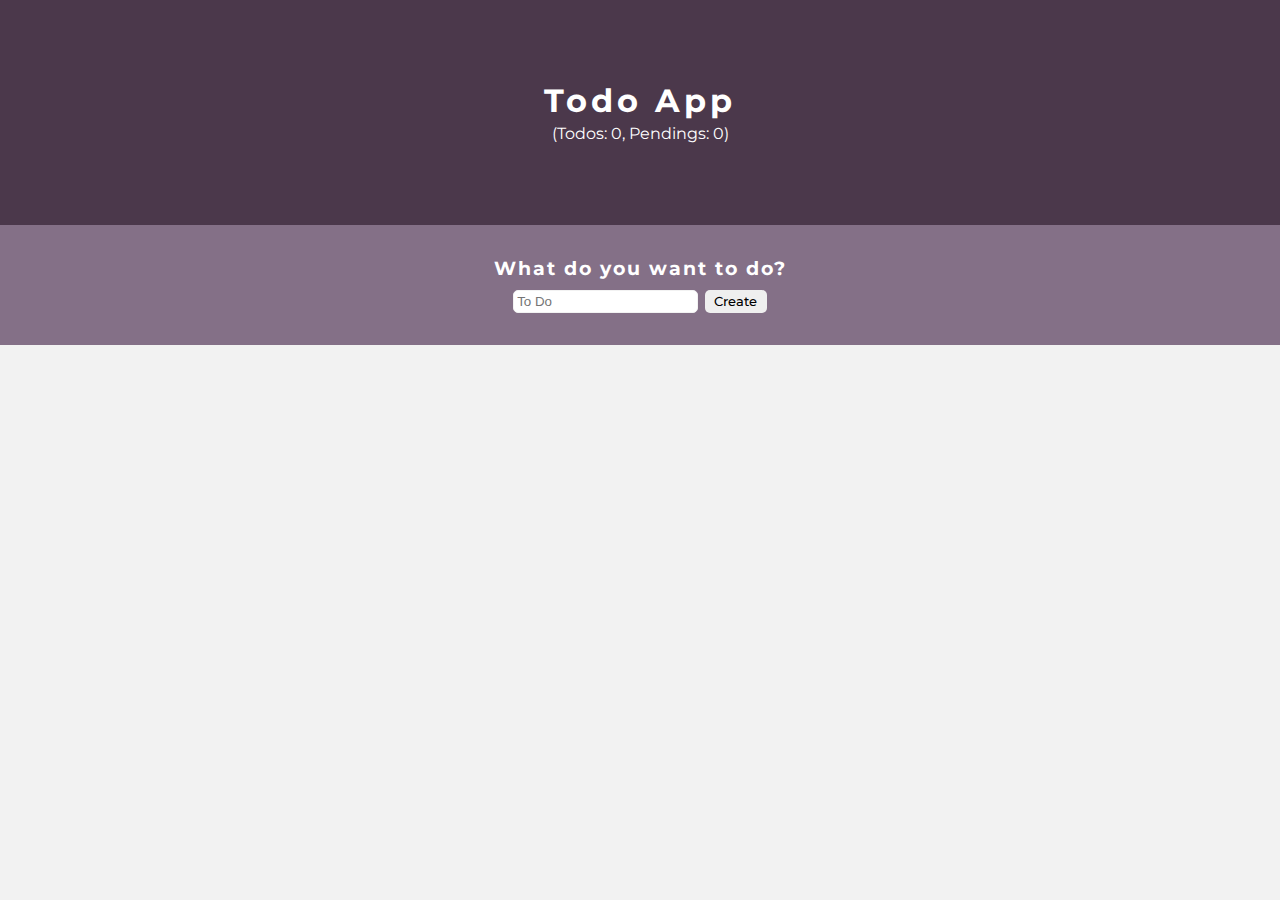
<file: docs/index.html>
<!DOCTYPE html>
<html lang="en">
  <head>
    <meta charset="UTF-8" />
    <meta name="viewport" content="width=device-width, initial-scale=1.0" />
    <title>Todo-App</title>
    <link rel="stylesheet" href="https://cdn.jsdelivr.net/npm/bootstrap-icons@1.10.5/font/bootstrap-icons.css">
    <script type="module" crossorigin src="./assets/index-27c3b864.js"></script>
    <link rel="stylesheet" href="./assets/index-07b960b6.css">
  </head>
  <body>
    <div id="root"></div>
    
  </body>
</html>
</file>
<file: docs/assets/index-07b960b6.css>
@import"https://fonts.googleapis.com/css2?family=Montserrat:wght@300;500;700";.form-container{display:flex;justify-content:center;align-items:center;flex-direction:column;width:100%;padding:2rem;background-color:var(--color-primary-light)}.form-container h3{font-family:Montserrat;color:var(--color-white);letter-spacing:2px;margin-bottom:.6rem}.form-container form{display:flex;flex-wrap:wrap}.form-container form input{padding:.2rem;border-radius:5px;outline:none;border:1px solid var(--color-grey)}.form-container .btn-create{margin-left:.4rem}@media (max-width: 310px){.form-container form{gap:.5rem}.form-container .btn-create{margin-left:0}}.container{display:flex;justify-content:center;align-items:center;flex-direction:column;width:100%;height:25vh;padding:2rem;background-color:var(--color-primary)}.container h1{font-family:Montserrat;color:#fff;letter-spacing:4px}.container p{font-family:Montserrat;font-size:1.2rem;color:#fff}.listItem{display:flex;justify-content:space-between;align-items:center;background-color:var(--color-secondary-light);border-radius:10px;width:100%;padding:1.5rem}.listItem p{font-family:var(--font-montserrat);color:var(--color-white);cursor:pointer;overflow:hidden}.btn-delete{background-color:transparent;color:#fff;font-size:1.2rem;cursor:pointer;transition:.3s}.btn-delete:hover{color:var(--color-seondary)}.completed{text-decoration:line-through}.listContainer{display:flex;flex-wrap:wrap;gap:1rem;padding:2rem}:root{--color-primary: #4B384B;--color-primary-light: #847087;--color-secondary: #551923;--color-secondary-light: #915f72;--color-white: #fff;--color-black: #000;--color-grey: #f2f2f2;--font-montserrat: "Montserrat"}*{margin:0;padding:0;box-sizing:border-box}body{background-color:var(--color-grey)}.btn{padding:.2rem .6rem;border-radius:5px;border:none;font-family:Montserrat;font-weight:500;cursor:pointer}
</file>
